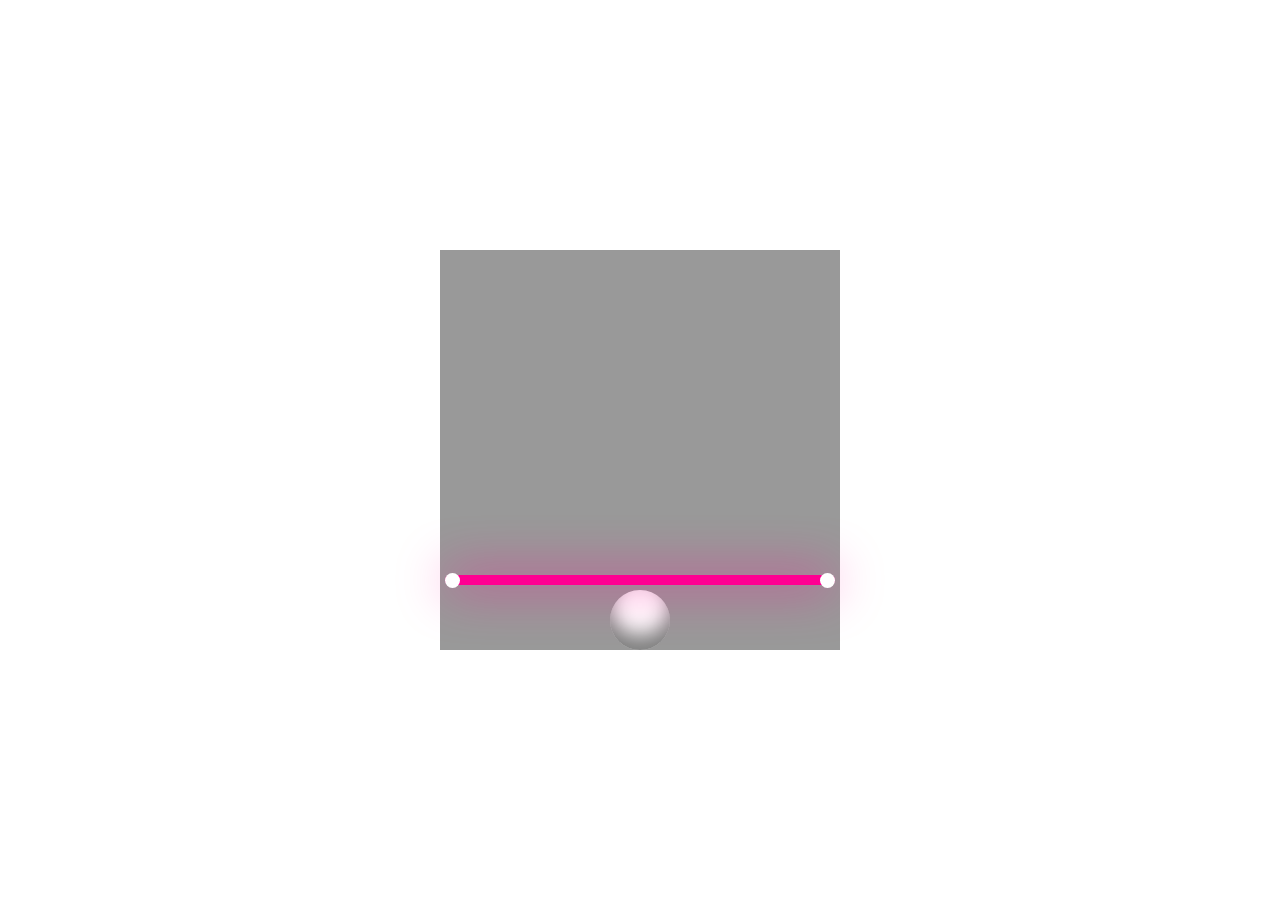
<file: index.html>
<!DOCTYPE html>
<html lang="es">
    <head>
        <meta charset="UTF-8">
        <meta http-equiv="X-UA-Compatible" content="IE=edge">
        <meta name="viewport" content="width=device-width, initial-scale=1.0">
        <title>Sinergia en Youtube</title>
        <link rel="stylesheet" href="estilos.css">
    </head>
    <body>
        <div class="elastic">
            <div class="ball"></div>
                <svg><path></path></svg><svg><path></path></svg>
                
            </div>
    </body>
</html>
</file>
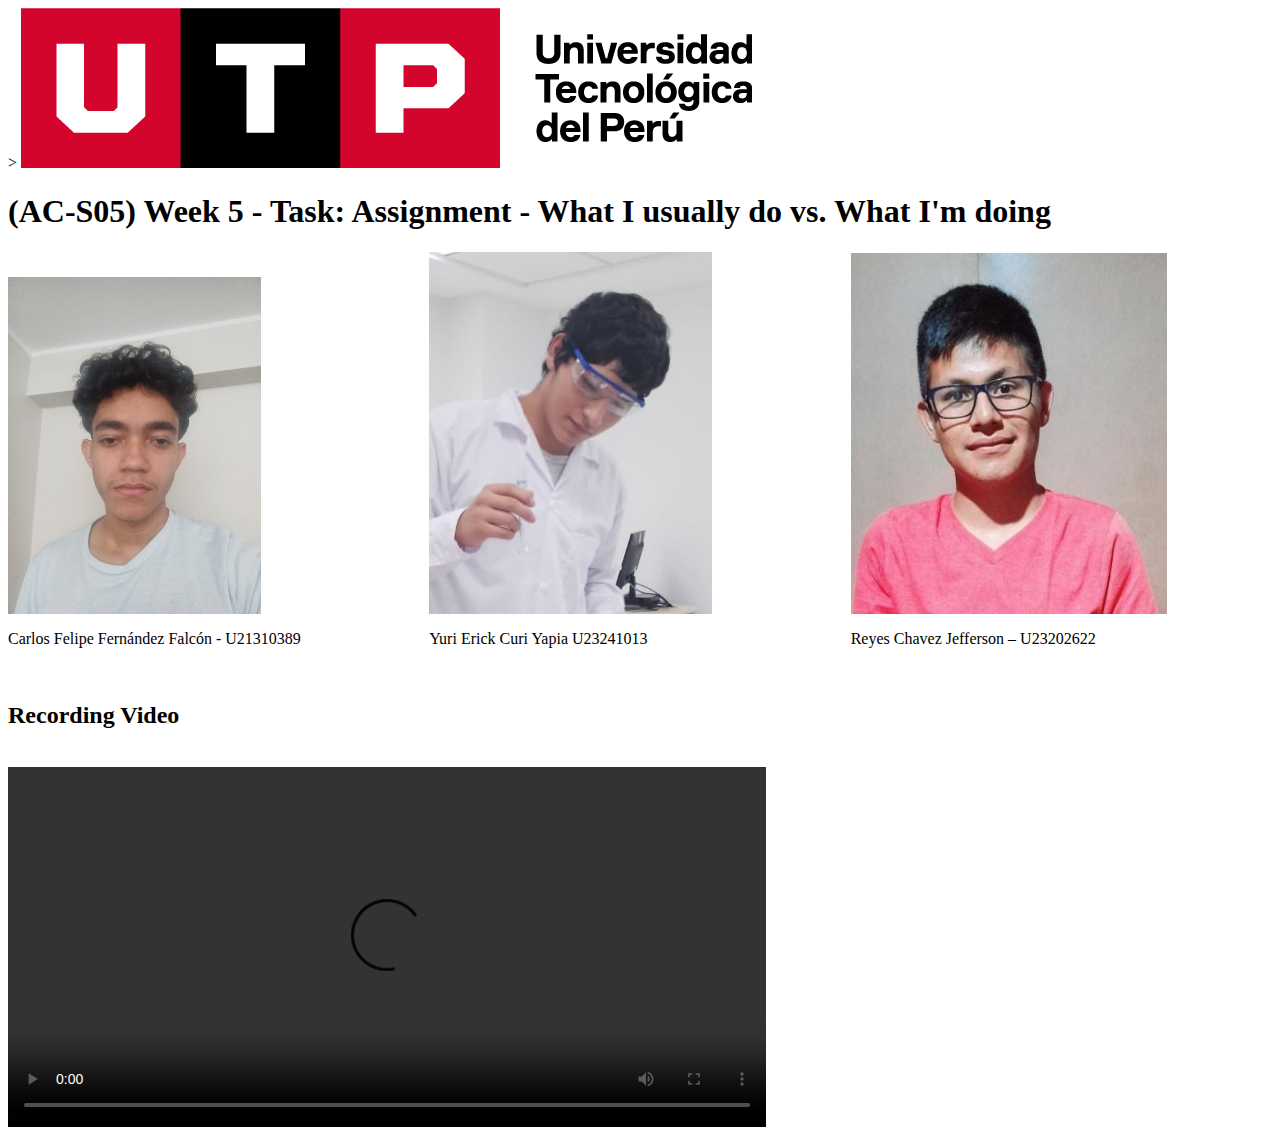
<file: T5-english.html>
<html lang="es">>
    <head>
        <html lang="es">

        <title>(AC-S05) Week 5 - Task: Assignment - What I usually do vs. What I'm doing </title>
        <link rel="stylesheet" href="styles.css"/>
    </head>
    
        <img src="logo-visualizate.png">
        <h1>(AC-S05) Week 5 - Task: Assignment - What I usually do vs. What I'm doing</h1>
        <div class="photo">
        <div class="yo"><img class="carlos" src="ax.jpg" ><p>Carlos Felipe Fernández Falcón - U21310389</p>
        </div>
            <div class="tu"><img class="erik" src="sss.jpg"><p>Yuri Erick Curi Yapia
                U23241013
                </p></div>
        <div class="el"><img class="jefferson" src="sd.png"><p> Reyes Chavez Jefferson – U23202622   </p></div>
    </div>
        <br/>
        <h2>Recording Video</h2>
<br/>
        <video class="video" width="640" height="360" controls> 
        <source src="https://drive.google.com/file/d/11xzQae0wLhmfV1V-aPM2aqIc9wZnH6Xt/view?usp=drive_link" type="video/mp4">
        </video>


    </body>

</html>
</file>
<file: estilos.css>
*{
    margin: 0;
    padding: 0;
    box-sizing: border-box;
}

body {
    display: flex;
    justify-content: center;
    align-items: center;
    min-height: 100vh;
    background: #fff;
}

.elastic {
    position: relative;
    width: 400px;
    height: 400px;
    background: #999;
    display: flex;
    justify-content: center;
    align-items: flex-end;
}

.elastic::before {
    content: '';
    position: absolute;
    bottom: 62.5px;
    left: 5px;
    width: 15px;
    height: 15px;
    background: #fff;
    border-radius: 50%;
    z-index: 1;
}

.elastic::after {
    content: '';
    
    position: absolute;
    bottom: 62.5px;
    right: 5px;
    width: 15px;
    height: 15px;
    background: #fff;
    border-radius: 50%;
    z-index: 1;
}
.elastic content{
    width:18px;

}

.elastic svg {
    position: absolute;
    width: 400px;
    height: 150px;
    fill: none;
}

.elastic svg:nth-child(2) {
    filter: blur(25px);

}

.elastic svg path {
    width: 100%;
    stroke: #ff0092;
    stroke-width: 10;
    stroke-linecap: round;
    d: path("M 10 80 Q 190 80 390 80");
    animation: animate 2.5s linear infinite, animateColor 2.5s linear infinite;
}

@keyframes animate {
    0% {
        d: path("M 10 80 Q 190 80 390 80")
    }
    10% {
        d: path("M 10 80 Q 190 160 390 80");
    }
    20% {
        d: path("M 10 80 Q 190 20 390 80");
    }
    30% {
        d: path("M 10 80 Q 190 120 390 80");
    }
    35% {
        d: path("M 10 80 Q 190 100 390 80");
    }
    40% {
        d: path("M 10 80 Q 190 80 390 80");
    }
    50% {
        d: path("M 10 80 Q 190 100 390 80");
    }
    55% {
        d: path("M 10 80 Q 190 90 390 80");
    }
    60% {
        d: path("M 10 80 Q 190 80 390 80");
    }

}


@keyframes animateColor {
    0%, 100%{
        stroke: #ff0092;
    }
    33.33% {
        stroke: #0f0;
    }
    66.66% {
        stroke: #ff0;
    }
}

.ball {
    position: relative;
    width: 60px;
    height: 60px;
    background: #fff;
    border-radius: 50%;
    box-shadow: inset 0 -15px 20px rgba(0, 0, 0, .5);
    animation: animateBall 2.5s linear infinite;
}

@keyframes animateBall {
    0%, 100% {
        transform: translateY(-72.5px);
    }
    10%, 11.5% {
        transform: translateY(-40px);
    }
    50%  {
        transform: translateY(-350px);
    }
}
</file>
<file: styles.css>
.carlos{
    width: 60%;
}

.erik{
    width: 67%;
}

.jefferson{
    width: 75%;
}

.yo{
    width:100%;
}

.tu{
    width:100%;
}

.el{
    width:100%;
}

.photo{
    display: flex;
  align-items: flex-end;
  width:100%;
}

.video{
    width:60%;
}
</file>
